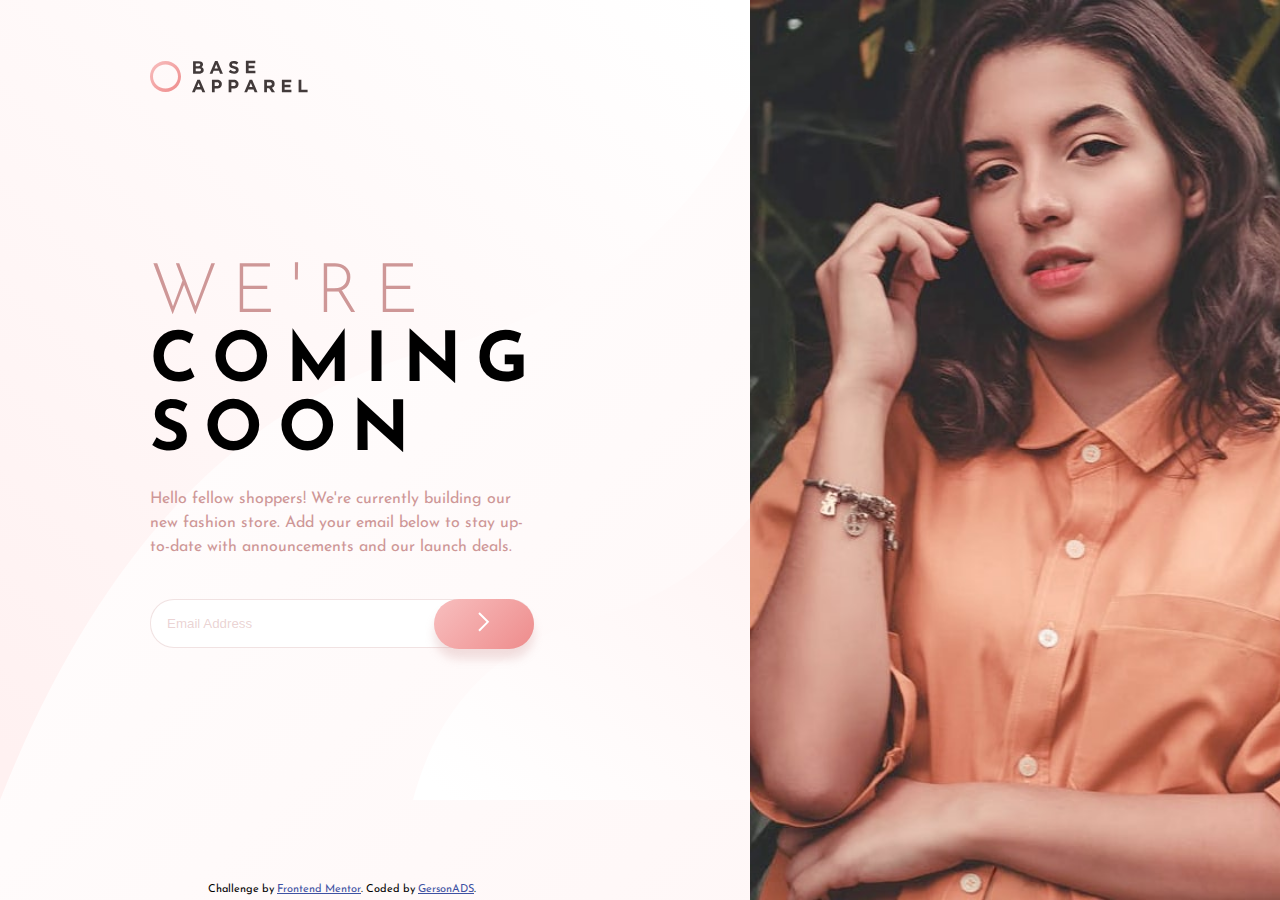
<file: index.html>
<!DOCTYPE html>
<html lang="en">

<head>
  <meta charset="UTF-8">
  <meta name="viewport" content="width=device-width, initial-scale=1.0">
  <!-- displays site properly based on user's device -->

  <link rel="icon" type="image/png" sizes="32x32" href="./images/favicon-32x32.png">
  <link rel="preconnect" href="https://fonts.googleapis.com">
  <link rel="preconnect" href="https://fonts.gstatic.com" crossorigin>
  <link href="https://fonts.googleapis.com/css2?family=Josefin+Sans:wght@300;400;600&display=swap" rel="stylesheet">


  <title>Frontend Mentor | Base Apparel coming soon page</title>

  <!-- Feel free to remove these styles or customise in your own stylesheet 👍 -->

  <link rel="stylesheet" href="src/css/reset.css">
  <link rel="stylesheet" href="src/css/style.css">
  <link rel="stylesheet" href="src/css/responsive.css">
  <style>
    .attribution {
      position: absolute;
      display: block;
      width: 300px;
      left: 15%;
      bottom: 5px;
      font-size: 11px;
      text-align: center;
    }

    .attribution a {
      color: hsl(228, 45%, 44%);
    }
  </style>
</head>

<body>
  <div class="container">
    <section class="content">

      <header class="header">

        <img src="images/logo.svg" alt="">

      </header>

      <main class="section-principal">

        <h1> <span class="text">We're</span> <br> coming <br> soon</h1>

        <p>Hello fellow shoppers! We're currently building our new <wbr> fashion store.
                             Add your email below to stay up-to-date with <wbr> announcements and our launch deals.</p>
        <div class="section-email">


          <input type="email" name="" id="email-inputs" maxlength="30" class="email" placeholder="Email Address">
          <div class="error">
            <img class="error-image" id="image-error" src="images/icon-error.svg" alt="">
            <button class="btn"> <img src="images/icon-arrow.svg"></button>

          </div>
          <span class="alert" id="alert-text"></span>
        </div>
      </main>

      <div class="section-image">

        <picture>

          <source media="(min-width: 900px )" srcset="images/hero-desktop.jpg" sizes="">
          <img class="imagem" src="images/hero-mobile.jpg" alt="Woman looking to front">
        </picture>


      </div>
      
      
          <p class="attribution">
            Challenge by <a href="https://www.frontendmentor.io?ref=challenge" target="_blank">Frontend Mentor</a>. 
            Coded by <a href="https://github.com/GersonADS">GersonADS</a>.
          </p>
    </section>
  </div>
  <script src="./src/js/index.js"></script>

</body>

</html>
</file>
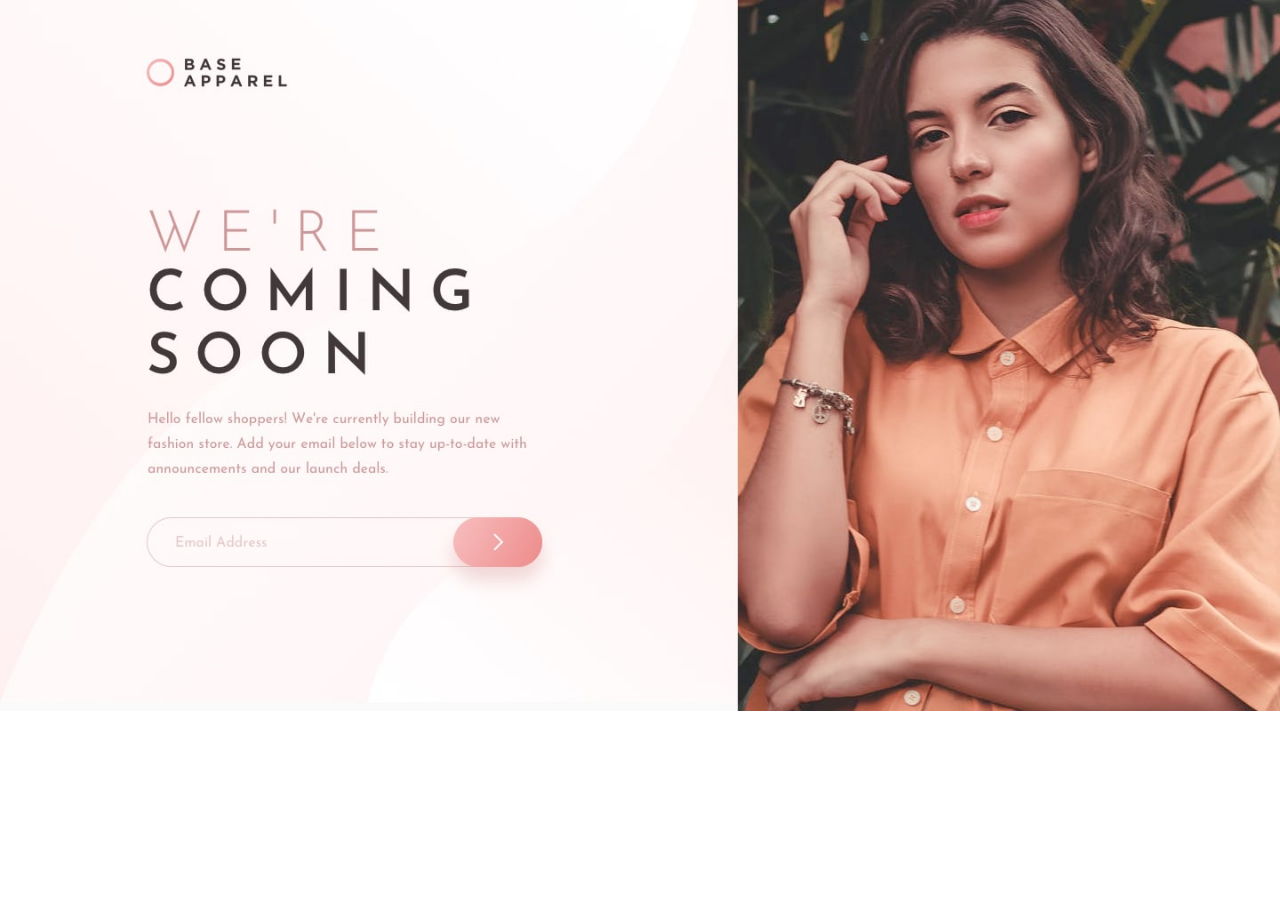
<file: teste.html>
<!DOCTYPE html>
<html lang="en">
<head>
    <meta charset="UTF-8">
    <meta http-equiv="X-UA-Compatible" content="IE=edge">
    <meta name="viewport" content="width=device-width, initial-scale=1.0">
    <title>Document</title>
</head>
<style>
    body {
        /* background-image: url(images/hero-desktop.jpg); */
        background: url(design/desktop-design.jpg) no-repeat;
        background-size: cover;
    }
</style>
<body>
    
</body>
</html>
</file>
<file: src/css/style.css>
.container {
    overflow: hidden;
    min-width: 100%;
    height: 100%;
    /* background-image: linear-gradient(135deg,hsl(0, 80%, 86%),hsl(0, 74%, 74%)); */
    background-image: linear-gradient(135deg, hsl(0, 0%, 100%), hsl(0, 100%, 98%));
    background-size: cover;
}

.content {
    display: grid;
    grid-template-columns:150px auto minmax(600px,auto);
    grid-template-rows: minmax(100px,120px);
    grid-template-areas: ". header header image"
    ". principal principal image"
    ;
    height: 100vh;
    min-width: 100%;
    background-image: url(' ../../images/bg-pattern-desktop.svg');
    background-repeat: no-repeat;
}

.container .header {
    padding:60px 0;
    grid-area: header;
}

.container .section-principal {
    grid-area: principal;
    text-align: left;
}
.container .content .section-principal h1 {
    margin-top: 140px;
    text-transform: uppercase;
    font-size: 4.3rem;
    letter-spacing: .9rem;
}

.container .content .section-principal .text {
    font-weight: 300;
    color:  hsl(0, 36%, 70%);
}

.container .content .section-principal p {
    margin-top: 20px;
    margin-right: 36%;
    line-height:1.5rem;
    color: hsl(0, 36%, 70%);
}

.container .content .section-principal .section-email{
    top: 40px;
    position: relative;
    width: 64%;
}

.container .content .section-principal .section-email .email {
    width: 100%;
    padding: 1rem;
    border-radius: 1.5rem;
    border: 1px solid hsla(0, 34%, 88%, 0.704);
}

.container .content .section-principal .section-email .alert{
    position: absolute;
    left: 20px;
    bottom: -19px;
    color: hsl(0, 93%, 68%);
    font-size: .7rem;
}
.container .content .section-principal .section-email .email::placeholder {
    position: relative;
    color: hsla(0, 36%, 70%, 0.429);
}

.container .content .section-principal .section-email .error {
    position: absolute;
    top: 0;
    right: 0;
    display: flex;
    align-items: center;
    gap: 20px;
}

.container .content .section-principal .section-email .error-image{
    height: 2rem;
} 



.container .content .section-principal .section-email .btn{
    box-shadow: 0 10px 10px hsla(0, 36%, 70%, 0.29);
    border: 0;
    font-size: 1rem;
    height: 50px;
    width: 100px;
    border-radius: 2rem;
    background-image: linear-gradient( 135deg, hsl(0, 80%, 86%), hsl(0, 74%, 74%)),linear-gradient( 135deg, hsl(0, 0%, 100%), hsl(0, 100%, 98%));
    cursor: pointer;
}

.container .section-image {
    grid-area: image;
}

.container .section-image img {
    height:100%;
}
</file>
<file: src/css/responsive.css>
@media (min-width:1920px){
    .content {
        min-width: 100%;
        background-image: url(' ../../images/bg-pattern-desktop.svg');
        grid-template-columns:300px auto minmax(600px,auto);
        background-repeat: no-repeat;
        /* background-size: cover; */
        background-position: 5px;
        background-size: 1200px;
    }

    .container .header {
        padding:90px 0;
        grid-area: header;
    }
    .container .content .section-principal h1 {
        margin-top: 120px;
        text-transform: uppercase;
        font-size: 5rem;
        letter-spacing: .9rem;
    }
    .container .content .section-principal p {
        margin-top: 50px;
    }
    .container .content .section-principal .section-email{
        top: 90px;
        position: relative;
        width: 64%;
    }
    .attribution{
        left: 20%;
    }
    
}

@media (max-width: 900px) {
    .content{
        display: flex;
        flex-wrap: wrap;
        text-align: center;
    }
    .content .header{
        order: -1;
    }

    .container .content .section-principal h1 {
        text-align: center;
        margin-top: -60px;
        text-transform: uppercase;
        font-size: 2.3rem;
        letter-spacing: .9rem;
    }

    .container .content .section-principal p {
        margin-top: 10px;
        text-align: center;
        padding-inline: 15px;
        min-width: 100%;
    }

    .container .content .section-principal .section-email{
        margin: auto;
        top: 30px;
        width: 320px;
        
    }

    .container .section-image{
        margin-top: -120px;
        order: -1;
    }
    .container .section-image img {
        height: auto;
    }

    .attribution{
        left: 10%;
    }
}
</file>
